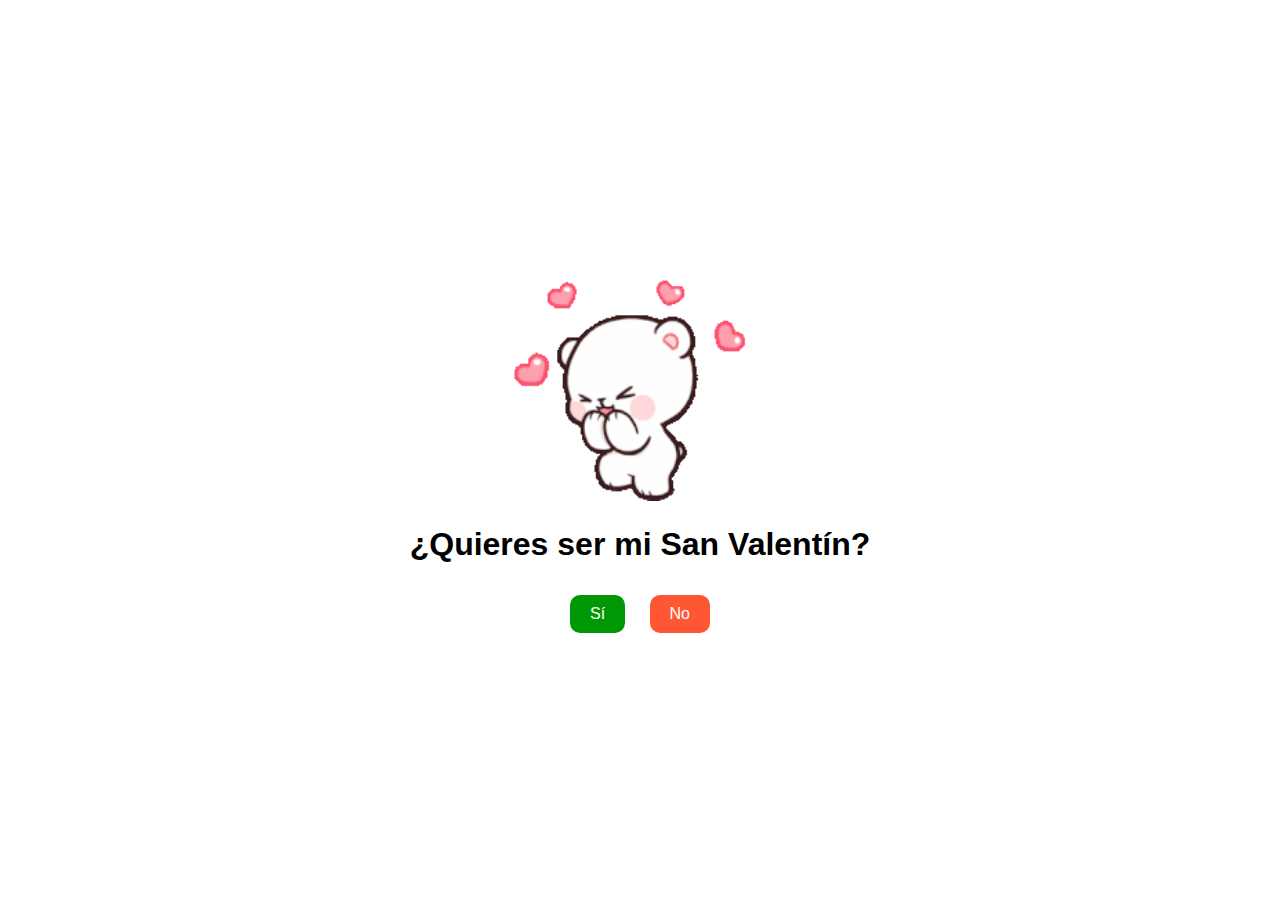
<file: index.html>
<!DOCTYPE html>
<html lang="es">
<head>
    <meta charset="UTF-8">
    <meta name="viewport" content="width=device-width, initial-scale=1.0">
    <link rel="stylesheet" href="styles.css">
    <title>QUIERES SER MI SAN VALENTIN MARY?</title>
</head>
<body>
    <div class="container">
        <div id="gifContainer">
            <img id="gifContainerImg" src="assets/mocha.gif" alt="Ositos Iniciales">
        </div>
        <div id="happyGifContainer" class="gif" style="display: none;">
            <img src="assets/mocha5final.gif" alt="Ositos Felices">
        </div>
        <div id="happyGifContainer2" class="gif" style="display: none;">
            <img src="assets/mocha6final.gif" alt="Ositos Felices">
        </div>
        <div id="happyGifContainer3" class="gif" style="display: none;">
            <img src="assets/mocha7final.gif" alt="Ositos Felices">
        </div>
        <div id="happyGifContainer4" class="gif" style="display: none;">
            <img src="assets/mocha9final.gif" alt="Ositos Felices">
        </div>
        <div id="sadGifContainer" class="gif" style="display: none;">
            <img src="assets/mocha2.gif" alt="Osito Triste">
        </div>
        <div id="sadGifContainer1" class="gif" style="display: none;">
            <img src="assets/mocha3.gif" alt="Osito Triste">
        </div>
        <div id="sadGifContainer2" class="gif" style="display: none;">
            <img src="assets/mocha4.gif" alt="Osito Triste">
        </div>
        
        <h1 id="question">¿Quieres ser mi San Valentín?</h1>
        <div id="messageContainer" style="display: none;"></div>
        <button id="siBtn">Sí</button>
        <button id="noBtn">No</button>
    </div>
    <script src="script.js"></script>
</body>
</html>
</file>
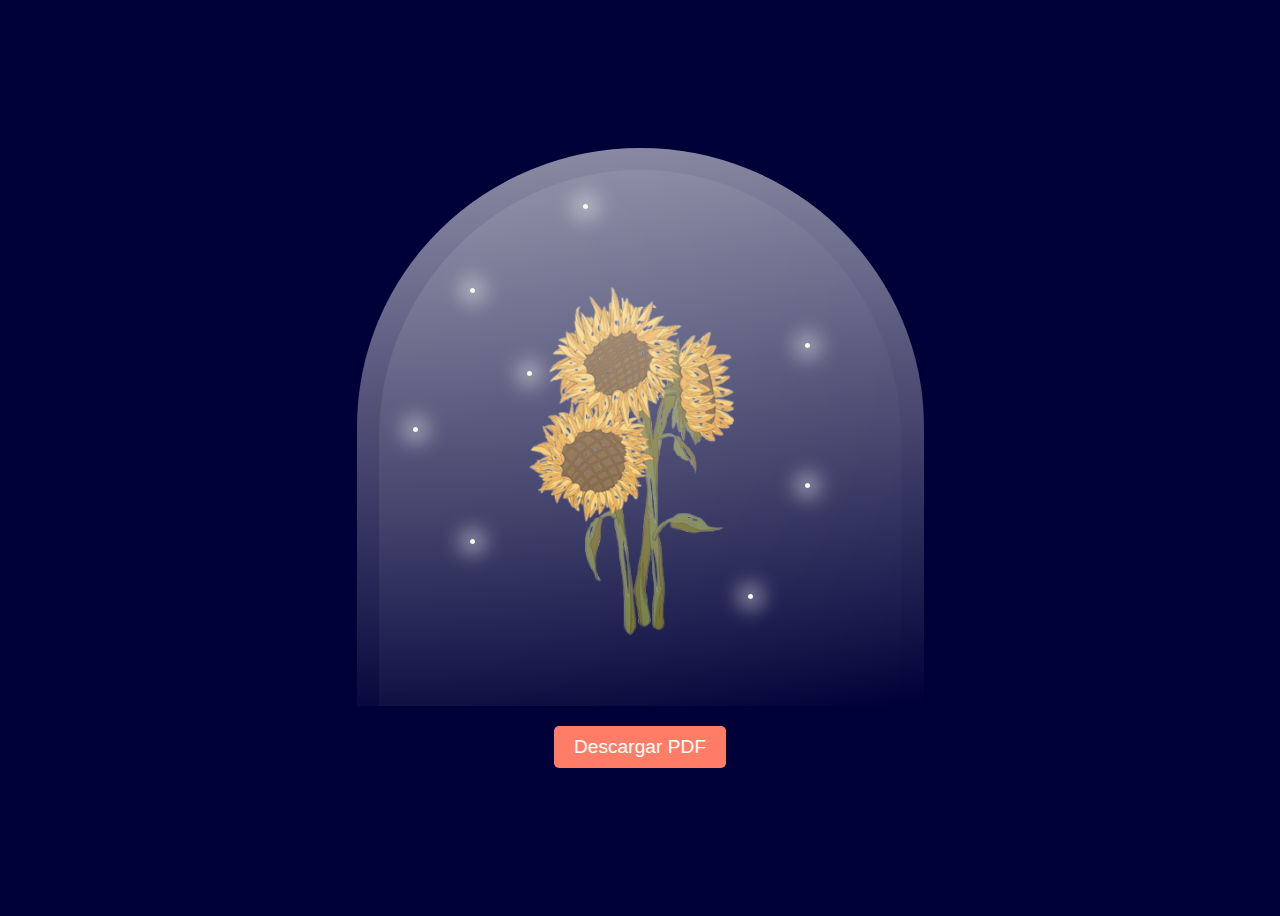
<file: page/index.html>
<!DOCTYPE html>
<html lang="es">

<head>
    <meta charset="UTF-8">
    <meta name="viewport" content="width=device-width, initial-scale=1.0">
    <title>Girasoles</title>
    <style>
        body {
            display: flex;
            justify-content: center;
            align-items: center;
            background-color: #000038;
            height: 100vh;
            flex-direction: column;
        }

        .flower {
            display: flex;
            flex-direction: column-reverse;
            align-items: center;
            animation: float 3s ease-in-out infinite;
            position: relative;
            z-index: -1;
        }

        .flower__sparkles {
            position: absolute;
            top: 0;
            left: 0;
            width: 100%;
            height: 100%;
        }

        .flower__sparkle {
            position: absolute;
            width: 5px;
            height: 5px;
            background: linear-gradient(#FFF, #F5FCCD);
            box-shadow: 0 0 20px 10px rgba(255, 255, 255, 0.5);
            border-radius: 50%;
        }

        .flower__sparkle:nth-child(1) {
            top: 10%;
            left: 40%;
        }

        .flower__sparkle:nth-child(2) {
            top: 25%;
            left: 20%;
        }

        .flower__sparkle:nth-child(3) {
            top: 40%;
            left: 30%;
        }

        .flower__sparkle:nth-child(4) {
            top: 50%;
            left: 10%;
        }

        .flower__sparkle:nth-child(5) {
            top: 80%;
            right: 30%;
        }

        .flower__sparkle:nth-child(6) {
            top: 70%;
            left: 20%;
        }

        .flower__sparkle:nth-child(7) {
            top: 60%;
            right: 20%;
        }

        .flower__sparkle:nth-child(8) {
            top: 35%;
            right: 20%;
        }

        .flower__wrapper {
            position: relative;
            padding: 2vh 7vh;
            border-radius: 50% 50% 0 0;
            background: linear-gradient(#FFF -100%, transparent);
            overflow: hidden;
        }

        .flower__wrapper:before {
            content: '';
            position: absolute;
            top: 4%;
            left: 4%;
            display: block;
            width: 92%;
            height: 96%;
            background: radial-gradient(circle at top left, #FFF -800%, transparent);
            border-radius: 50% 50% 0 0;
        }

        .flower__wrapper:after {
            content: '';
            position: absolute;
            top: 0;
            left: 0;
            display: block;
            width: 100%;
            height: 100%;
            background: radial-gradient(circle at top left, #FFF -800%, transparent);
        }

        .flower__head {
            position: relative;
            display: flex;
            justify-content: center;
            width: 20vh;
            height: 23vh;
            margin-bottom: -8vh;
            transform: rotateX(75deg);
        }

        .flower__petal {
            position: absolute;
            bottom: -58%;
            width: 14vh;
            height: 19vh;
        }

        .flower__petal:after {
            content: '';
            position: relative;
            top: 0rem;
            left: 60%;
            display: block;
            width: 2px;
            height: 80%;
            background: #F5FCCD;
            transform: rotate(45deg);
        }

        .flower__petal--left {
            left: -19%;
            border-radius: 0 50% 40% 50%;
            background: linear-gradient(135deg, #F5FCCD, #ff7d66);
            transform-origin: 100% 100%;
        }

        .flower__petal--left:after {
            left: unset;
            right: -40%;
            transform: rotate(135deg);
        }

        .flower__petal--right {
            right: -18%;
            border-radius: 50% 0 50% 40%;
            background: linear-gradient(-135deg, #F5FCCD, #ff7d66);
            transform-origin: 0 100%;
        }

        .flower__petal--front {
            transform: scaleY(-1);
        }

        .flower__center {
            position: relative;
            width: 60%;
            height: 74%;
            background: linear-gradient(#976a5a, #3e1e12);
            border-radius: 50% 50% 35% 35%;
            top: 112%;
        }

        .flower__seeds {
            position: absolute;
            bottom: 2vh;
            left: 0;
            width: 100%;
            height: 100%;
            margin-bottom: 3vh;
        }

        .flower__seed {
            position: absolute;
            width: 3px;
            height: 3px;
            border-radius: 50%;
            background-color: #FFF;
        }

        .flower__seed:nth-child(1) {
            top: 60%;
            left: 40%;
        }

        .flower__seed:nth-child(2) {
            top: 40%;
            left: 60%;
        }

        .flower__seed:nth-child(3) {
            top: 50%;
            left: 50%;
        }

        .flower__seed:nth-child(4) {
            top: 60%;
            left: 60%;
        }

        .flower__seed:nth-child(5) {
            top: 40%;
            left: 40%;
        }

        .flower__seed:nth-child(6) {
            top: 50%;
            left: 30%;
        }

        .flower__seed:nth-child(7) {
            top: 30%;
            left: 50%;
        }

        .flower__seed:nth-child(8) {
            top: 70%;
            left: 50%;
        }

        .flower__seed:nth-child(9) {
            top: 50%;
            left: 70%;
        }

        .flower__steam-wrapper {
            position: relative;
            width: 1.5vh;
            height: 43vh;
        }

        .flower__steam-wrapper:after {
            content: '';
            position: absolute;
            top: 0;
            left: -200%;
            width: 500%;
            height: 10vh;
            border-radius: 0 0 50% 50%;
            background: linear-gradient(#000038, #80c0a1);
        }

        .flower__leaf {
            position: absolute;
            width: 400%;
            height: 15%;
            background: #80c0a1;
            border-radius: 50% 0 50% 0;
        }

        .flower__leaf:after {
            content: '';
            position: absolute;
            top: 50%;
            left: 0;
            width: 100%;
            height: 2px;
            background-color: #80c0a1;
            transform: rotate(-45deg);
            filter: brightness(1);
        }

        .flower__leaf--first {
            bottom: 25%;
            left: 100%;
            background: linear-gradient(-135deg, #80c0a1, #F5FCCD);
            transform-origin: -10%;
        }

        .flower__leaf--second {
            top: 30%;
            right: 100%;
            background: linear-gradient(45deg, #80c0a1, #F5FCCD);
            transform: scaleY(-1);
            transform-origin: 110%;
            z-index: 1;
        }

        .flower__steam {
            position: relative;
            width: 100%;
            height: 94%;
            background: linear-gradient(#000038, #80c0a1, #F5FCCD);
            border-radius: 0 0 1rem 0;
            overflow: hidden;

        }

        .flower__steam-end {
            position: absolute;
            bottom: 0;
            width: 100%;
            height: 4vh;
            background: linear-gradient(#ff7d66, #F5FCCD);
            border-radius: 50% 20% 50% 0;
        }

        .imagen {
            margin-top: 9vh;
            height: 49vh;
            width: 28vh;
            animation: highlight 2s infinite alternate;
            transition: transform 0.3s ease-in-out;
        }

        .imagen:hover {
            transform: scale(1.1);
        }

        .titulo {
            margin-bottom: 180px;
            color: yellow;
            position: absolute;
            top: 1vh;
            left: 50%;
            transform: translateX(-50%);
            width: 90%;
            font-size: 3vh;
            opacity: 0;
            animation: fadeIn 4s ease-in-out forwards;
            text-align: center;
        }

        .boton-descarga {
            margin-top: 20px;
            padding: 10px 20px;
            background-color: #ff7d66;
            color: white;
            border: none;
            border-radius: 5px;
            cursor: pointer;
            font-size: 1.2em;
            transition: background-color 0.3s ease;
        }

        .boton-descarga:hover {
            background-color: #ff5733;
        }

        @keyframes float {

            0%,
            100% {
                transform: translateY(0);
            }

            50% {
                transform: translateY(-20px);
            }
        }

        @keyframes highlight {
            from {
                filter: brightness(1);
            }
            to {
                filter: brightness(1.5);
            }
        }

        @media screen and (max-width: 600px) {
            .imagen {
                width: 20vh;
                height: 35vh;
            }
            h1 {
                font-size: 1.5em;
            }
        }

        @media screen and (min-width: 601px) and (max-width: 1024px) {
            .imagen {
                width: 25vh;
                height: 40vh;
            }
            h1 {
                font-size: 1.8em;
            }
        }

        @media screen and (min-width: 1025px) {
            .imagen {
                width: 28vh;
                height: 49vh;
            }
            h1 {
                font-size: 2em;
            }
        }

        h1 {
            font-size: 2em;
            line-height: 1.5;
            margin-bottom: 20px;
        }

        @keyframes fadeIn {
            from {
                opacity: 0;
            }
            to {
                opacity: 1;
            }
        }
    </style>
</head>

<body>
    <h1 class="titulo">Los girasoles siempre buscan la luz del sol,
        así como mi corazón siempre te busca a ti. ☀️💛
        Eres mi felicidad, mi luz y mi más hermoso girasol. ❤️</h1>
    <div class="flower__wrapper">
        <div class="flower__sparkles">
            <div class="flower__sparkle"></div>
            <div class="flower__sparkle"></div>
            <div class="flower__sparkle"></div>
            <div class="flower__sparkle"></div>
            <div class="flower__sparkle"></div>
            <div class="flower__sparkle"></div>
            <div class="flower__sparkle"></div>
            <div class="flower__sparkle"></div>
        </div>
        <div class="flower">
            <img class="imagen"
            src="../assets/img.png" style="width: 100%;"/>
        </div>
    </div>
    <button class="boton-descarga" onclick="descargarPDF()">Descargar PDF</button>

    <script>
        function descargarPDF() {
            const link = document.createElement('a');
            link.href = 'carta.pdf';
            link.download = 'carta.pdf';
            link.click();
        }
    </script>

</body>

</html>
</file>
<file: styles.css>
body {
    display: flex;
    align-items: center;
    justify-content: center;
    height: 100vh;
    margin: 0;
    background-color: #ffffff;
    font-family: Arial, sans-serif; /* Fuente general */
}

.container {
    text-align: center;
    padding: 20px;
}

#gifContainerImg {
    width: 60%;
    height: auto; /* Ajuste automático de altura */
}

@media (max-width: 768px) {
    #gifContainerImg {
        width: 80%; /* Aumentar el tamaño en pantallas más pequeñas */
    }

    #messageContainer {
        font-size: 24px; /* Tamaño de fuente más pequeño en móviles */
    }

    button {
        padding: 8px 16px; /* Ajustar el padding de los botones */
        font-size: 14px; /* Tamaño de fuente más pequeño en móviles */
    }
}

button {
    padding: 10px 20px;
    font-size: 16px;
    margin: 10px;
    cursor: pointer;
    border: none; /* Sin borde por defecto */
    border-radius: 10px; /* Esquinas redondeadas */
    transition: background-color 0.3s ease, transform 0.2s; /* Transiciones suaves */
}

#siBtn {
    background-color: #009705; /* Verde */
    color: white;
}

#noBtn {
    background-color: #FF5733; /* Rojo */
    color: white;
}

#siBtn:hover {
    background-color: #053a03; /* Cambia a otro color en hover */
    transform: scale(1.05); /* Efecto de aumento en hover */
}

#noBtn:hover {
    background-color: #641e0d; /* Cambia a otro color en hover */
    transform: scale(1.05); /* Efecto de aumento en hover */
}

.bg-green {
    background-color: #ffffff; /* Color de fondo */
}

#messageContainer {
    font-size: 30px;
    color: #FF0000; /* Color rojo */
    text-shadow: 2px 2px 4px #000; /* Sombra de texto */
    animation: pulse 0.5s infinite alternate; /* Animación de palpitación */
}

@keyframes pulse {
    from {
        transform: scale(1);
    }
    to {
        transform: scale(1.1); /* Zoom más pequeño */
    }
}
</file>
